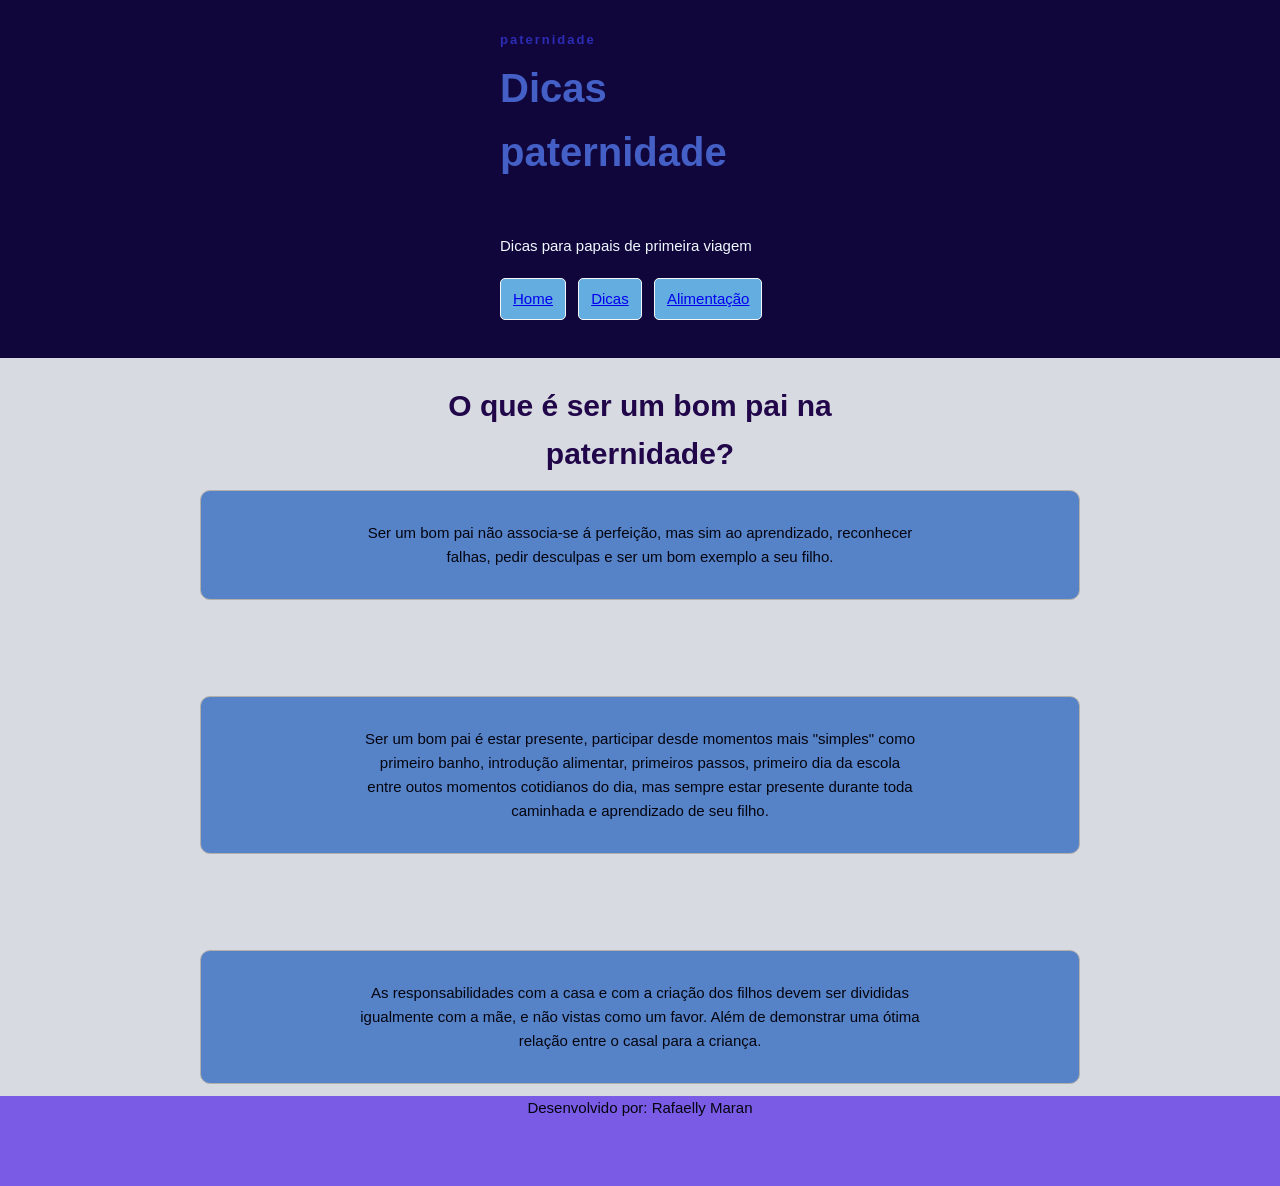
<file: index.html>
<!DOCTYPE html>
<html lang="pt-br">

<head>
    <meta charset="UTF-8">
    <meta name="viewport" content="width=device-width, initial-scale=1.0">
    <title>Rafaelly| Dicas paternidade</title>
    <link rel="stylesheet" href="./style/style.css">
</head>

<body>
    <header class="cabecalho">
        <div container>
            <p class="etiqueta">paternidade</p>

            <h1>Dicas paternidade</h1>

            <p class="subtitulo">Dicas para papais de primeira viagem</p>
            <nav class="menu-principal">
                <ul class="menu-lista">
                    <li class="menu-link"> <a href="Index.html"> Home</a></li>
                    <li class="menu-link"> <a href="./pages/dicas.html">Dicas</a></li>
                    <li class="menu-link"> <a href="./pages/Alimentacao.html"> Alimentação</a></li>

            </nav>
            </ul>
        </div>



    </header>
    <main>
        <section class="secao">
            <div class="container"></div>
            <h2 class="titulo secao" align="center">O que é ser um bom pai na paternidade?</h2>
            <div class="grade-cards">
                <article class="cards">
                    <p align="center">
                        Ser um bom pai não associa-se á perfeição, mas sim ao aprendizado, reconhecer<br>
                        falhas, pedir desculpas e ser um bom exemplo a seu filho.
                    </p>
                </article>
                <br>
                <br>
                <article class="cards">
                    <p align="center">Ser um bom pai é estar presente, participar desde momentos mais "simples" como<br>
                        primeiro banho, introdução alimentar, primeiros passos, primeiro dia da escola<br>
                        entre outos momentos cotidianos do dia, mas sempre estar presente durante toda<br>
                        caminhada e aprendizado de seu filho.</p>
                </article>
                <br>
                <br>
                <article class="cards">
                    <p align="center"> As responsabilidades com a casa e com a criação dos filhos devem ser divididas<br>
                        igualmente com a mãe, e não vistas como um favor. Além de demonstrar uma ótima<br>
                        relação entre o casal para a criança.</p>
                </article>


                


            </div>

        </section>
    </main>
    <div class="footer">
    <p align="center">Desenvolvido por: Rafaelly Maran </p>
    </div>

    

</body>

</html>
</file>
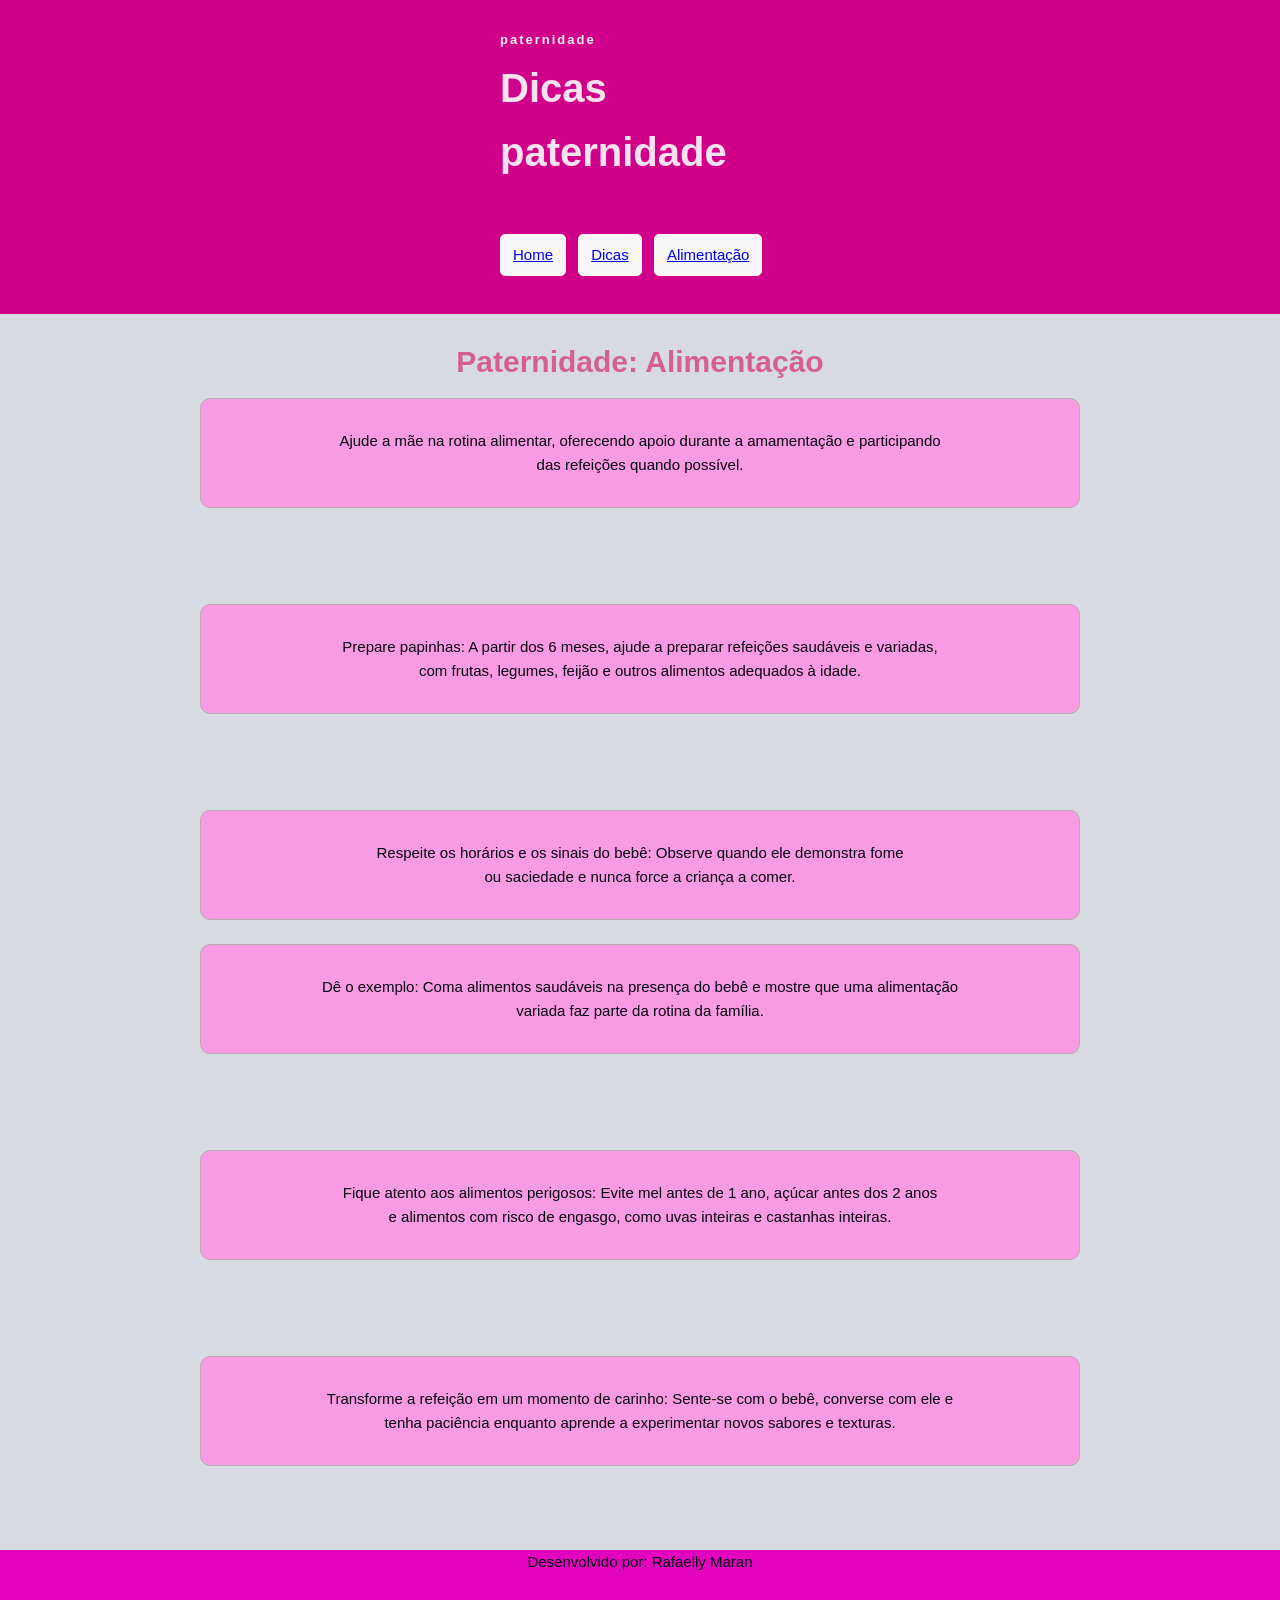
<file: pages/Alimentacao.html>
<!DOCTYPE html>
<html lang="pt-br">

<head>
    <meta charset="UTF-8">
    <meta name="viewport" content="width=device-width, initial-scale=1.0">
    <title>Rafaelly| Dicas alimentação </title>
    <link rel="stylesheet" href="./style/style.css">
</head>

<body>
    <header class="cabecalho">
        <div container>
            <p class="etiqueta">paternidade</p>

            <h1>Dicas paternidade</h1>


            <nav class="menu-principal" id="alimentacao">
                <ul class="menu-lista" id="alimentacao">
                    
                    <li class="menu-link"> <a href="../Index.html"> Home</a></li>
                    <li class="menu-link"> <a href="../dicas.html">Dicas</a></li>
                    <li class="menu-link"> <a href="./pages/Alimentacao.html"> Alimentação</a></li>
                    
            </nav>
            </ul>
        </div>



    </header>
    <main>
        <section class="secao" id="alimentacao">
            <div class="container"></div>
            <h2 class="titulo secao" align="center">Paternidade: Alimentação</h2>
            <div class="grade-cards">
                <article class="cards">
                    <p align="center">
                         Ajude a mãe na rotina alimentar, oferecendo apoio durante a amamentação e participando<br>
                         das refeições quando possível.
                        
                    </p>
                </article>
                <br>
                <br>
                <article class="cards">
                    <p align="center">Prepare papinhas: A partir dos 6 meses, ajude a preparar refeições saudáveis e variadas,<br>
                                      com frutas, legumes, feijão e outros alimentos adequados à idade.</p>
                </article>
                <br>
                <br>
                <article class="cards">
                    <p align="center"> Respeite os horários e os sinais do bebê: Observe quando ele demonstra fome<br>
                                       ou saciedade e nunca force a criança a comer.</p>
                </article>
                <article class="cards">
                    <p align="center">
                         Dê o exemplo: Coma alimentos saudáveis na presença do bebê e mostre que uma alimentação<br>
                          variada faz parte da rotina da família.
                    </p>
                </article>
                <br>
                <br>

                <article class="cards">
                    <p align="center">
                         Fique atento aos alimentos perigosos: Evite mel antes de 1 ano, açúcar antes dos 2 anos<br>
                          e alimentos com risco de engasgo, como uvas inteiras e castanhas inteiras.
                        
                    </p>
                </article>
                <br>
                <br>
                <article class="cards">
                    <p align="center">
                        Transforme a refeição em um momento de carinho: Sente-se com o bebê, converse com ele e<br>
                         tenha paciência enquanto aprende a experimentar novos sabores e texturas.
                    </p>
                </article>
                <br>
                <br>




            </div>

        </section>
    </main>
    <div class="footer">
    <p align="center">Desenvolvido por: Rafaelly Maran </p>
    </div>

</body>

</html>
</file>
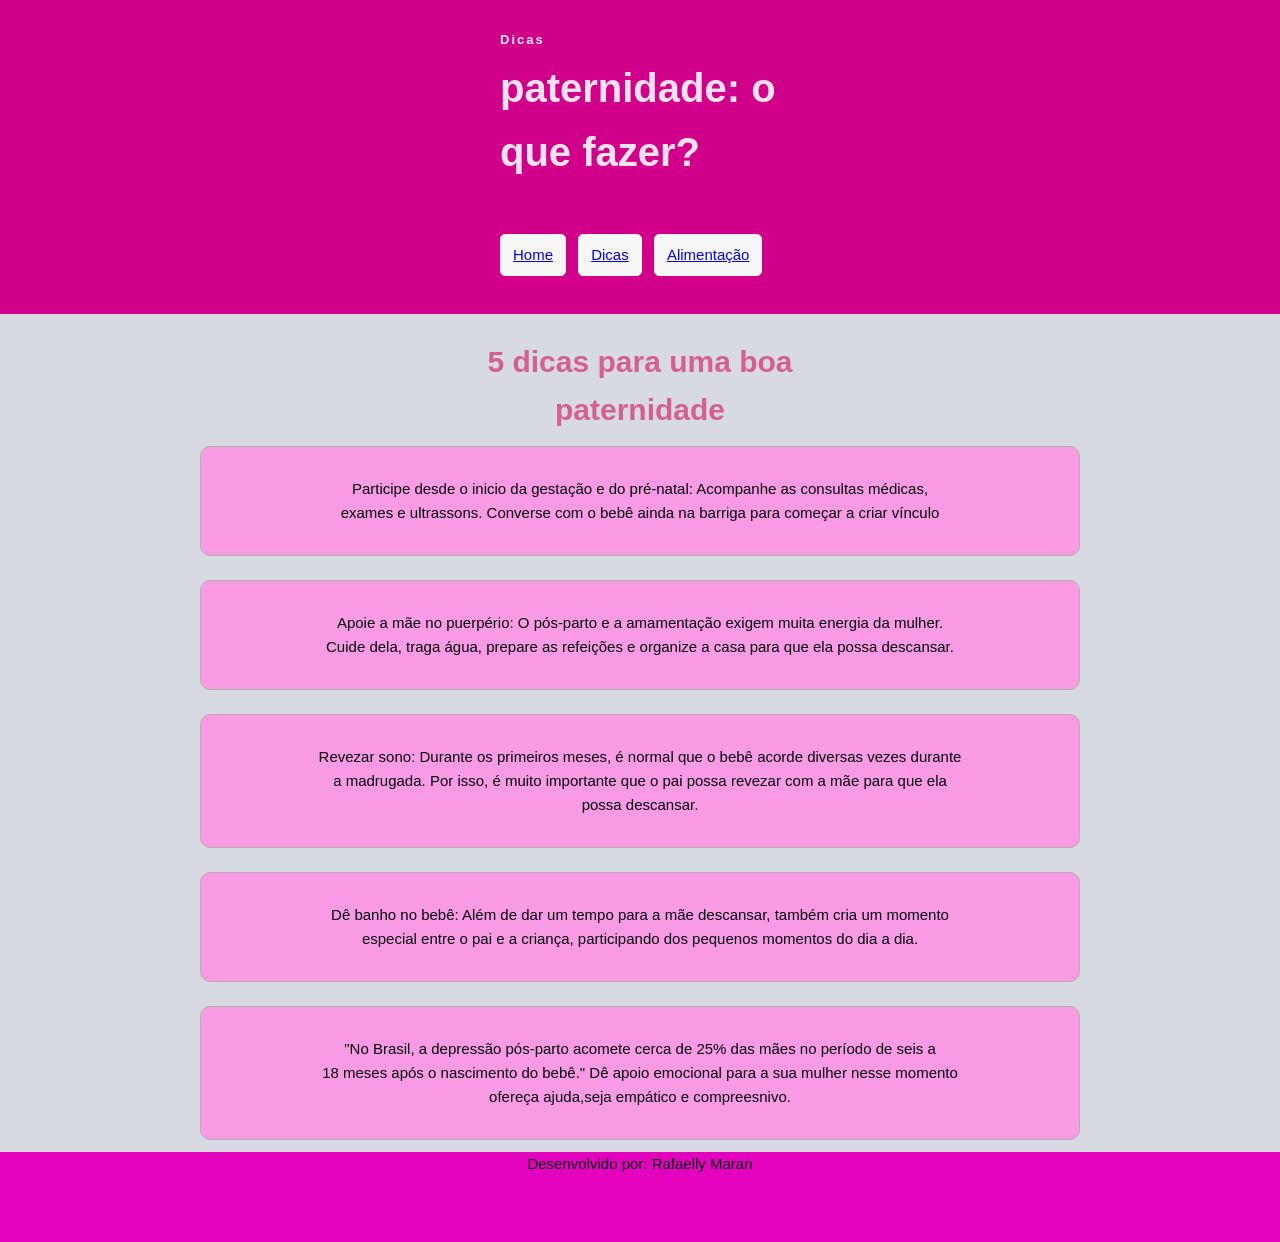
<file: pages/dicas.html>
<!DOCTYPE html>
<html lang="pt-br">
<head>
    <meta charset="UTF-8">
    <meta name="viewport" content="width=device-width, initial-scale=1.0">
    <title>Dicas</title>
    <link rel="stylesheet" href="./style/style.css">
</head>
<body>

    <header class="cabecalho">
        <div container>
            <p class="etiqueta">Dicas</p>

            <h1>paternidade: o que fazer?</h1>

            <nav class="menu-principal">
                <ul class="menu-lista">
                    <li class="menu-link"> <a href="../Index.html"> Home</a></li>
                    <li class="menu-link"> <a href="./pages/dicas.html">Dicas</a></li>
                    <li class="menu-link"> <a href="./pages/Alimentacao.html"> Alimentação</a></li>

            </nav>
            </ul>
        </div>



    </header>
    <main>
        <section class="secao">
            <div class="container"></div>
            <h2 class="titulo secao" align="center">5 dicas para uma boa paternidade</h2>
            <div class="grade-cards">
            
                    <article class="cards">
                <p align="center">Participe desde o inicio da gestação e do pré-natal: Acompanhe as consultas médicas,<br>
                  exames e ultrassons. Converse com o bebê ainda na barriga para começar a criar vínculo</p>
            </article>

            <article class="cards" >
                <p align="center">Apoie a mãe no puerpério: O pós-parto e a amamentação exigem muita energia da mulher.<br>
                  Cuide dela, traga água, prepare as refeições e organize a casa para que ela possa descansar.</p>
            </article>

            <article class="cards">
                <p align="center">Revezar sono: Durante os primeiros meses, é normal que o bebê acorde diversas vezes durante<br>
                   a madrugada. Por isso, é muito importante que o pai possa revezar com a mãe para que ela<br>
                   possa descansar.</p>
            </article>

            <article class="cards">
                <p align="center">Dê banho no bebê: Além de dar um tempo para a mãe descansar, também cria um momento<br>
                 especial entre o pai e a criança, participando dos pequenos momentos do dia a dia.
                </p>
            </article>
            <article class="cards">
                <p align="center"> "No Brasil, a depressão pós-parto acomete cerca de 25% das mães no período de seis a<br>
                    18 meses após o nascimento do bebê." Dê apoio emocional para a sua mulher nesse momento<br>
                    ofereça ajuda,seja empático e compreesnivo.</p>
            </article>





            </div>

        </section>
    </main>

    <div class="footer">
    <p align="center">Desenvolvido por: Rafaelly Maran </p>
    </div>
</body>
</html>
</file>
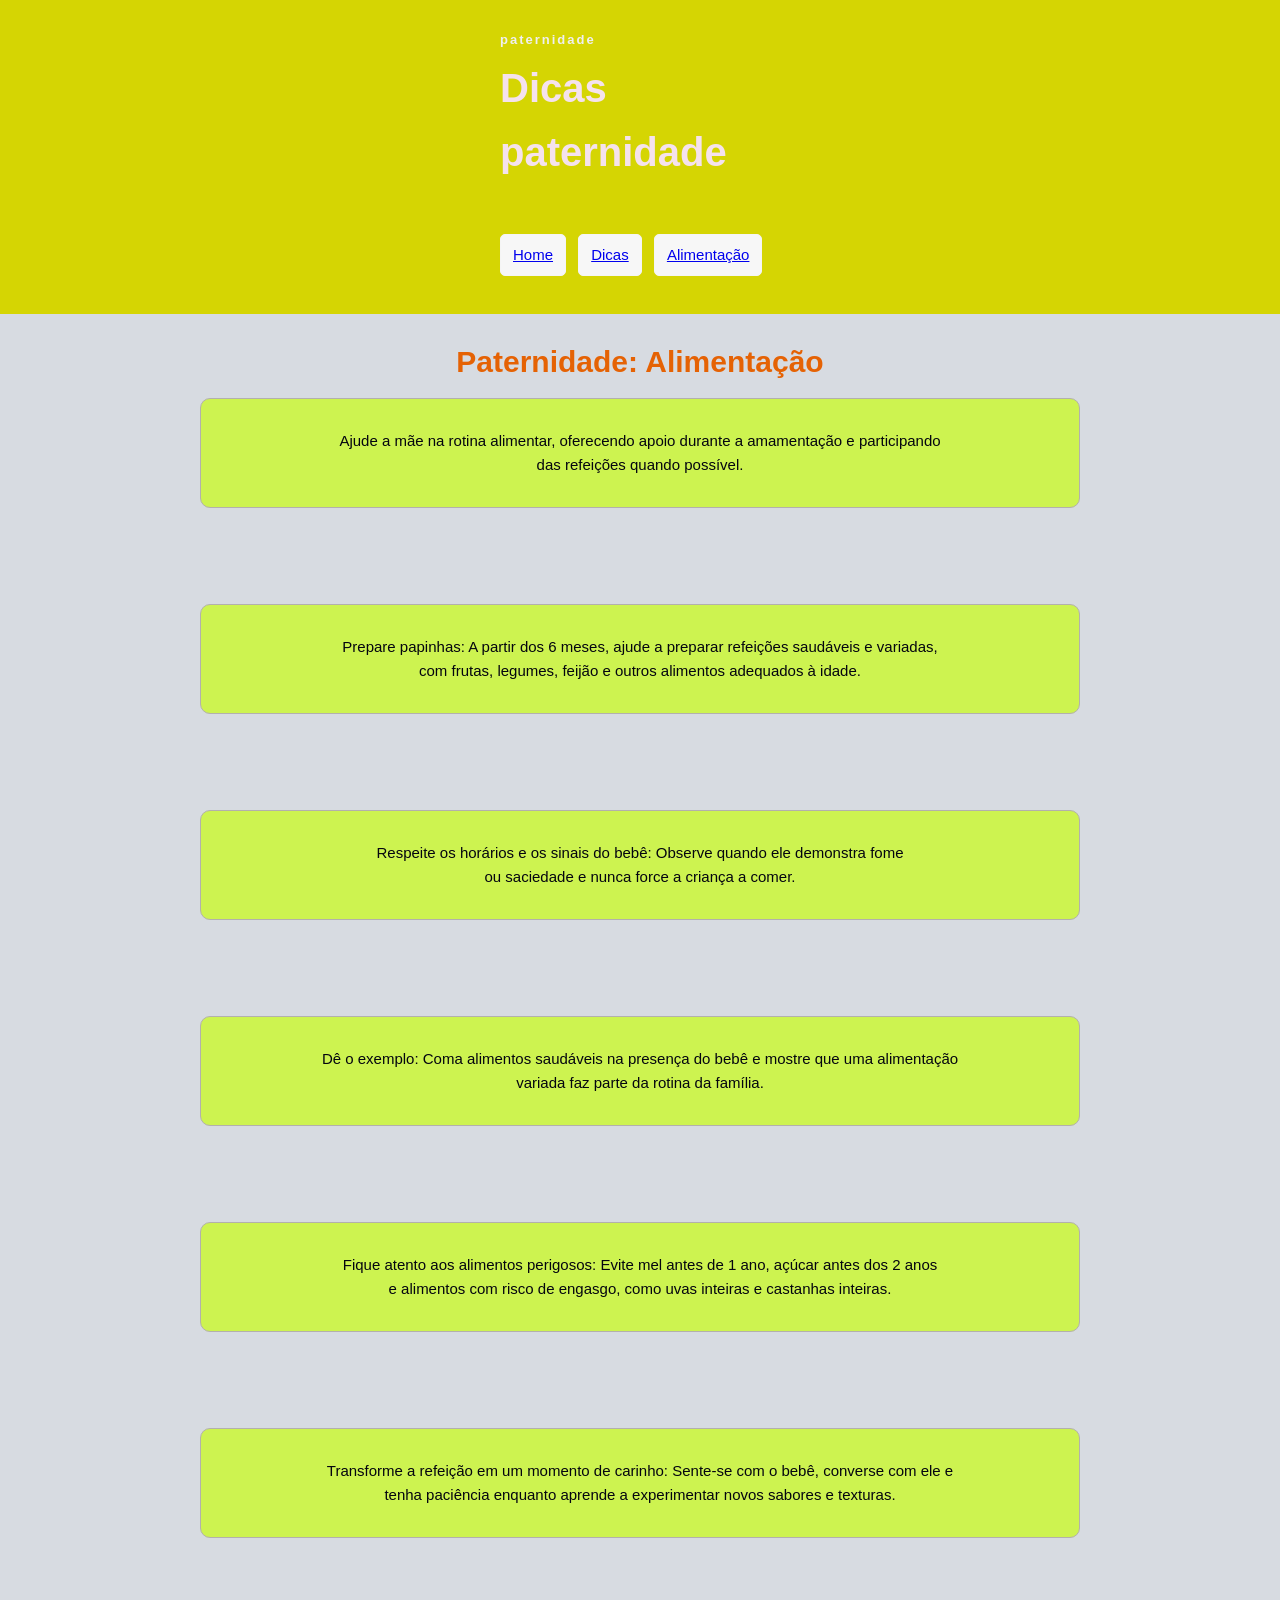
<file: pages/pages/Alimentacao.html>
<!DOCTYPE html>
<html lang="pt-br">

<head>
    <meta charset="UTF-8">
    <meta name="viewport" content="width=device-width, initial-scale=1.0">
    <title>Rafaelly| Dicas alimentação </title>
    <link rel="stylesheet" href="./style/style.css">
</head>

<body>
    <header class="cabecalho">
        <div container>
            <p class="etiqueta">paternidade</p>

            <h1>Dicas paternidade</h1>


            <nav class="menu-principal">
                <ul class="menu-lista">
                    <li class="menu-link"> <a href="Index.html"> Home</a></li>
                    <li class="menu-link"> <a href="../dicas.html">Dicas</a></li>
                    <li class="menu-link"> <a href="./pages/Alimentacao.html"> Alimentação</a></li>

            </nav>
            </ul>
        </div>



    </header>
    <main>
        <section class="secao">
            <div class="container"></div>
            <h2 class="titulo secao" align="center">Paternidade: Alimentação</h2>
            <div class="grade-cards">
                <article class="cards">
                    <p align="center">
                         Ajude a mãe na rotina alimentar, oferecendo apoio durante a amamentação e participando<br>
                         das refeições quando possível.
                        
                    </p>
                </article>
                <br>
                <br>
                <article class="cards">
                    <p align="center">Prepare papinhas: A partir dos 6 meses, ajude a preparar refeições saudáveis e variadas,<br>
                                      com frutas, legumes, feijão e outros alimentos adequados à idade.</p>
                </article>
                <br>
                <br>
                <article class="cards">
                    <p align="center"> Respeite os horários e os sinais do bebê: Observe quando ele demonstra fome<br>
                                       ou saciedade e nunca force a criança a comer.</p>
                </article>
                <br>
                <br>
                <article class="cards">
                    <p align="center">
                         Dê o exemplo: Coma alimentos saudáveis na presença do bebê e mostre que uma alimentação<br>
                          variada faz parte da rotina da família.
                    </p>
                </article>
                <br>
                <br>

                <article class="cards">
                    <p align="center">
                         Fique atento aos alimentos perigosos: Evite mel antes de 1 ano, açúcar antes dos 2 anos<br>
                          e alimentos com risco de engasgo, como uvas inteiras e castanhas inteiras.
                        
                    </p>
                </article>
                <br>
                <br>
                <article class="cards">
                    <p align="center">
                        Transforme a refeição em um momento de carinho: Sente-se com o bebê, converse com ele e<br>
                         tenha paciência enquanto aprende a experimentar novos sabores e texturas.
                    </p>
                </article>
                <br>
                <br>

            


            </div>

        </section>
    </main>

</body>

</html>
</file>
<file: style/style.css>
*{
    box-sizing: border-box;
    margin: 0;
}

body{
    margin: 0;
    background-image: url(https://i.pinimg.com/736x/26/e7/e2/26e7e2ab7a091acbb5897c48e7b1ad46.jpg);
    background-color: rgb(215, 219, 225);
    color: rgb(4, 5, 15);
    font-family: Arial, Helvetica, sans-serif;
    font-size: 15px;
    line-height: 1.6;
    
}

h1,h2{
    color: rgb(33, 6, 73);
}

h1{
    font-size: 40px;
    margin-bottom: 50px;
}

h2{
    font-size: 30px;

}

.container{
    width: 90%;
    max-width: 1000px;
    margin: 0 auto;
}

.cabecalho{
    background-color: rgb(16, 6, 59);
    color: aliceblue;
    padding: 30px 500px;
}

.cabecalho h1{
    color: rgb(68, 96, 199);
}

.etiqueta{
    margin-bottom: 5px;
    color: rgb(44, 44, 181);
    font-size: 13px;
    font-weight: bold;
    letter-spacing: 2px;
}

.subtitulo{
    max-width: 800px;
}

.secao{
    padding: 72px 30px;
}

.titulo-secao{
    margin-bottom: 50px ;
    padding-left: 22px;

    border-left: 5px solid rgb(56, 8, 101);
    border-radius: 5px;
}

.grade-cards{
    display: grid;
    gap: 24px;
}
.cards{
    padding: 30px 10px;
    background-color: rgb(86, 130, 200);
    border: 1px solid rgb(179, 176, 172);
    border-radius: 10px;
    box-shadow: 0 10px 10px rgba(rgb(7, 25, 85), rgb(0, 28, 120), rgb(3, 3, 31), alpha);
}

.secao{
    padding: 12px 200px;
}

.menu-lista{
    margin: 20px 0 0;
    padding: 0;
    list-style: none;

}

.menu-lista li{
    display: inline-block;
    margin-right: 8px;
    margin-bottom: 8px;

}

.menu-link{
    display: inline-block;
    padding: 8px 12px;

    background-color: rgb(100, 173, 225);
    color: rgb(2, 12, 12);

    border:1px solid whitesmoke;
    border-radius: 5px;

    text-decoration: none;
}

.footer{
    background-color: rgb(121, 91, 229);
    margin: 0;
    padding: 0;
    min-height: 10vh;
}
</file>
<file: pages/style/style.css>
*{
    box-sizing: border-box;
    margin: 0;
}

body{
    margin: 0;
    background-image: url(https://i.pinimg.com/1200x/eb/a8/d9/eba8d9ebccc85dc0c24f909dc8bf7d0a.jpg);
    background-color: rgb(215, 219, 225);
    color: rgb(4, 5, 15);
    font-family: Arial, Helvetica, sans-serif;
    font-size: 15px;
    line-height: 1.6;
    
}

h1,h2{
    color: rgb(212, 95, 144);
}

h1{
    font-size: 40px;
    margin-bottom: 50px;
}

h2{
    font-size: 30px;

}

.container{
    width: 90%;
    max-width: 1000px;
    margin: 0 auto;
}

.cabecalho{
    background-color: rgb(209, 0, 139);
    color: rgb(248, 20, 115);
    padding: 30px 500px;
}

.cabecalho h1{
    color: rgb(245, 226, 237);
}

.etiqueta{
    margin-bottom: 5px;
    color: rgb(239, 239, 241);
    font-size: 13px;
    font-weight: bold;
    letter-spacing: 2px;
}

.subtitulo{
    max-width: 800px;
}

.secao{
    padding: 72px 30px;
}

.titulo-secao{
    margin-bottom: 50px ;
    padding-left: 22px;

    border-left: 5px solid rgb(240, 240, 240);
    border-radius: 5px;
}

.grade-cards{
    display: grid;
    gap: 24px;
}
.cards{
    padding: 30px 10px;
    background-color: rgb(248, 154, 228);
    border: 1px solid rgb(179, 176, 172);
    border-radius: 10px;
    box-shadow: 0 10px 10px rgba(rgb(33, 77, 224), rgb(0, 28, 120), rgb(3, 3, 31), alpha);
}

.secao{
    padding: 12px 200px;
}

.menu-lista{
    margin: 20px 0 0;
    padding: 0;
    list-style: none;

}

.menu-lista li{
    display: inline-block;
    margin-right: 8px;
    margin-bottom: 8px;

}

.menu-link{
    display: inline-block;
    padding: 8px 12px;

    background-color: rgb(247, 247, 247);
    color: rgb(2, 12, 12);

    border:1px solid whitesmoke;
    border-radius: 5px;

    text-decoration: none;
}

.footer{
    background-color: rgb(227, 2, 190);
    margin: 0;
    padding: 0;
    min-height: 10vh;
}
</file>
<file: pages/pages/style/style.css>
*{
    box-sizing: border-box;
    margin: 0;
}

body{
    margin: 0;
    background-image: url(https://i.pinimg.com/1200x/84/67/a8/8467a892d70415f3fbe15829daf421e9.jpg);
    background-color: rgb(215, 219, 225);
    color: rgb(4, 5, 15);
    font-family: Arial, Helvetica, sans-serif;
    font-size: 15px;
    line-height: 1.6;
    
}

h1,h2{
    color: rgb(229, 98, 4);
}

h1{
    font-size: 40px;
    margin-bottom: 50px;
}

h2{
    font-size: 30px;

}

.container{
    width: 90%;
    max-width: 1000px;
    margin: 0 auto;
}

.cabecalho{
    background-color:rgb(213, 213, 3);
    color: rgb(217, 223, 52);
    padding: 30px 500px;
}

.cabecalho h1{
    color: rgb(245, 226, 237);
}

.etiqueta{
    margin-bottom: 5px;
    color: rgb(239, 239, 241);
    font-size: 13px;
    font-weight: bold;
    letter-spacing: 2px;
}

.subtitulo{
    max-width: 800px;
}

.secao{
    padding: 72px 30px;
}

.titulo-secao{
    margin-bottom: 50px ;
    padding-left: 22px;

    border-left: 5px solid rgb(240, 240, 240);
    border-radius: 5px;
}

.grade-cards{
    display: grid;
    gap: 24px;
}
.cards{
    padding: 30px 10px;
    background-color: rgb(205, 243, 80);
    border: 1px solid rgb(179, 176, 172);
    border-radius: 10px;
    box-shadow: 0 10px 10px rgba(rgb(33, 77, 224), rgb(0, 28, 120), rgb(3, 3, 31), alpha);
}

.secao{
    padding: 12px 200px;
}

.menu-lista{
    margin: 20px 0 0;
    padding: 0;
    list-style: none;

}

.menu-lista li{
    display: inline-block;
    margin-right: 8px;
    margin-bottom: 8px;

}

.menu-link{
    display: inline-block;
    padding: 8px 12px;

    background-color: rgb(247, 247, 247);
    color: rgb(2, 12, 12);

    border:1px solid whitesmoke;
    border-radius: 5px;

    text-decoration: none;


}

.footer{
    background-color: rgb(209, 232, 41);
    margin: 0;
    padding: 0;
    min-height: 10vh;
}
</file>
